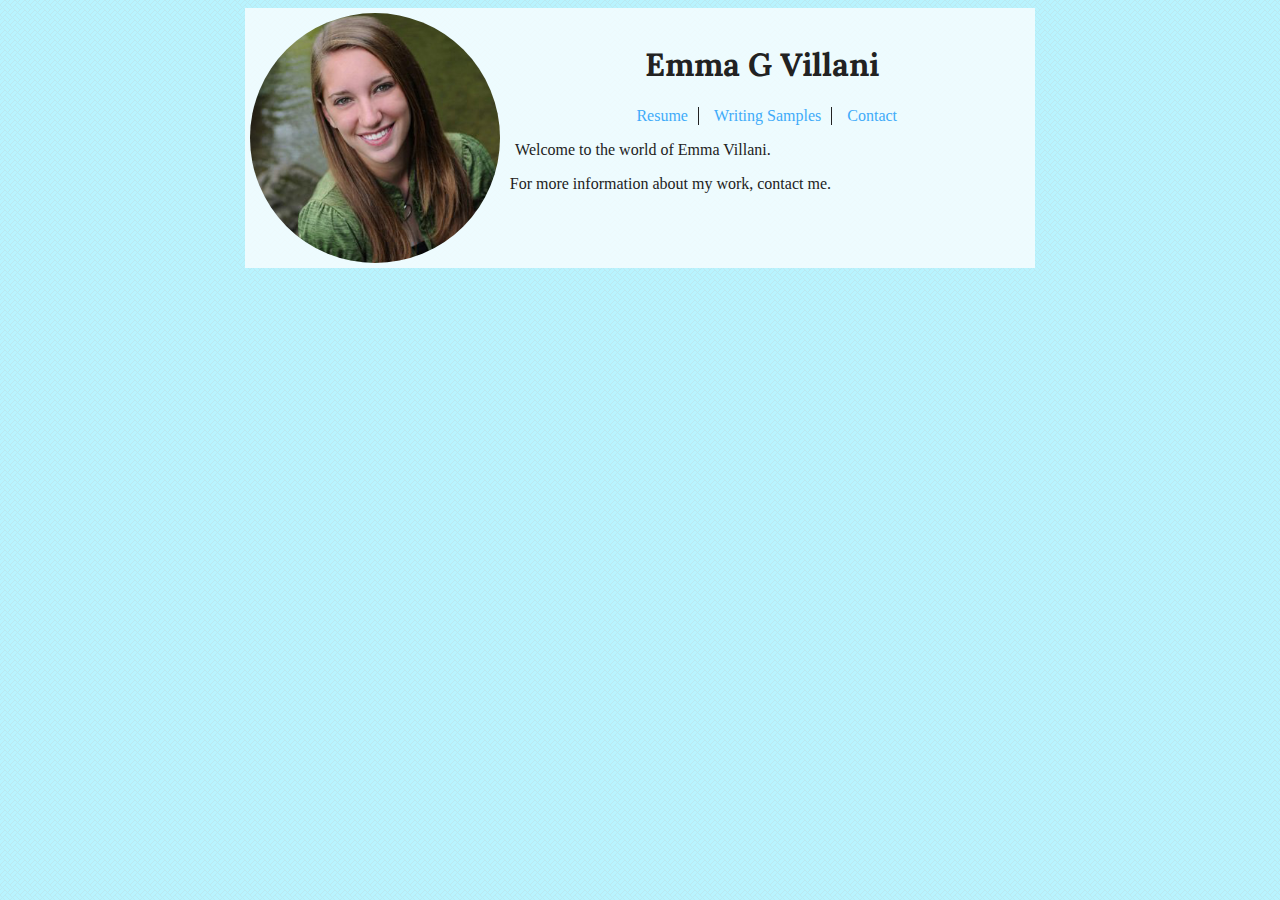
<file: index.html>
<!DOCTYPE html>
<html>
<head>
  <meta charset="UTF-8" />
  <meta name="viewport" content="width=device-width; initial-scale=1;" />
  <title>Home</title>
  <link href="css/web.css" media="screen" rel="stylesheet" />
  <link href="css/print.css" media="print" rel="stylesheet" />
  <link href="css/mobile.css" media="screen" rel="stylesheet" />
</head>

<body>
  <div id="container">
    <img src="img/emma-2.jpg" alt="Emma"/>
    <div><header>
      <h1><span class="web">Emma G Villani</span><span class="mobile">EGD</span></h1>
    </header>

    <nav>
      <ul>
        <li><a href="resume.html">Resume</a></li>
        <li><a href="writing.html">Writing <span class="web">Samples</span></a></li>
        <li><a href="contact.html">Contact</a></li>
      </ul>
    </nav>

    <p>Welcome to the <span class="mobile">mobile</span> world of Emma Villani.</p>
    <p>For more information about my work, contact me.</p></div>



  </div>
</body>

</html>
</file>
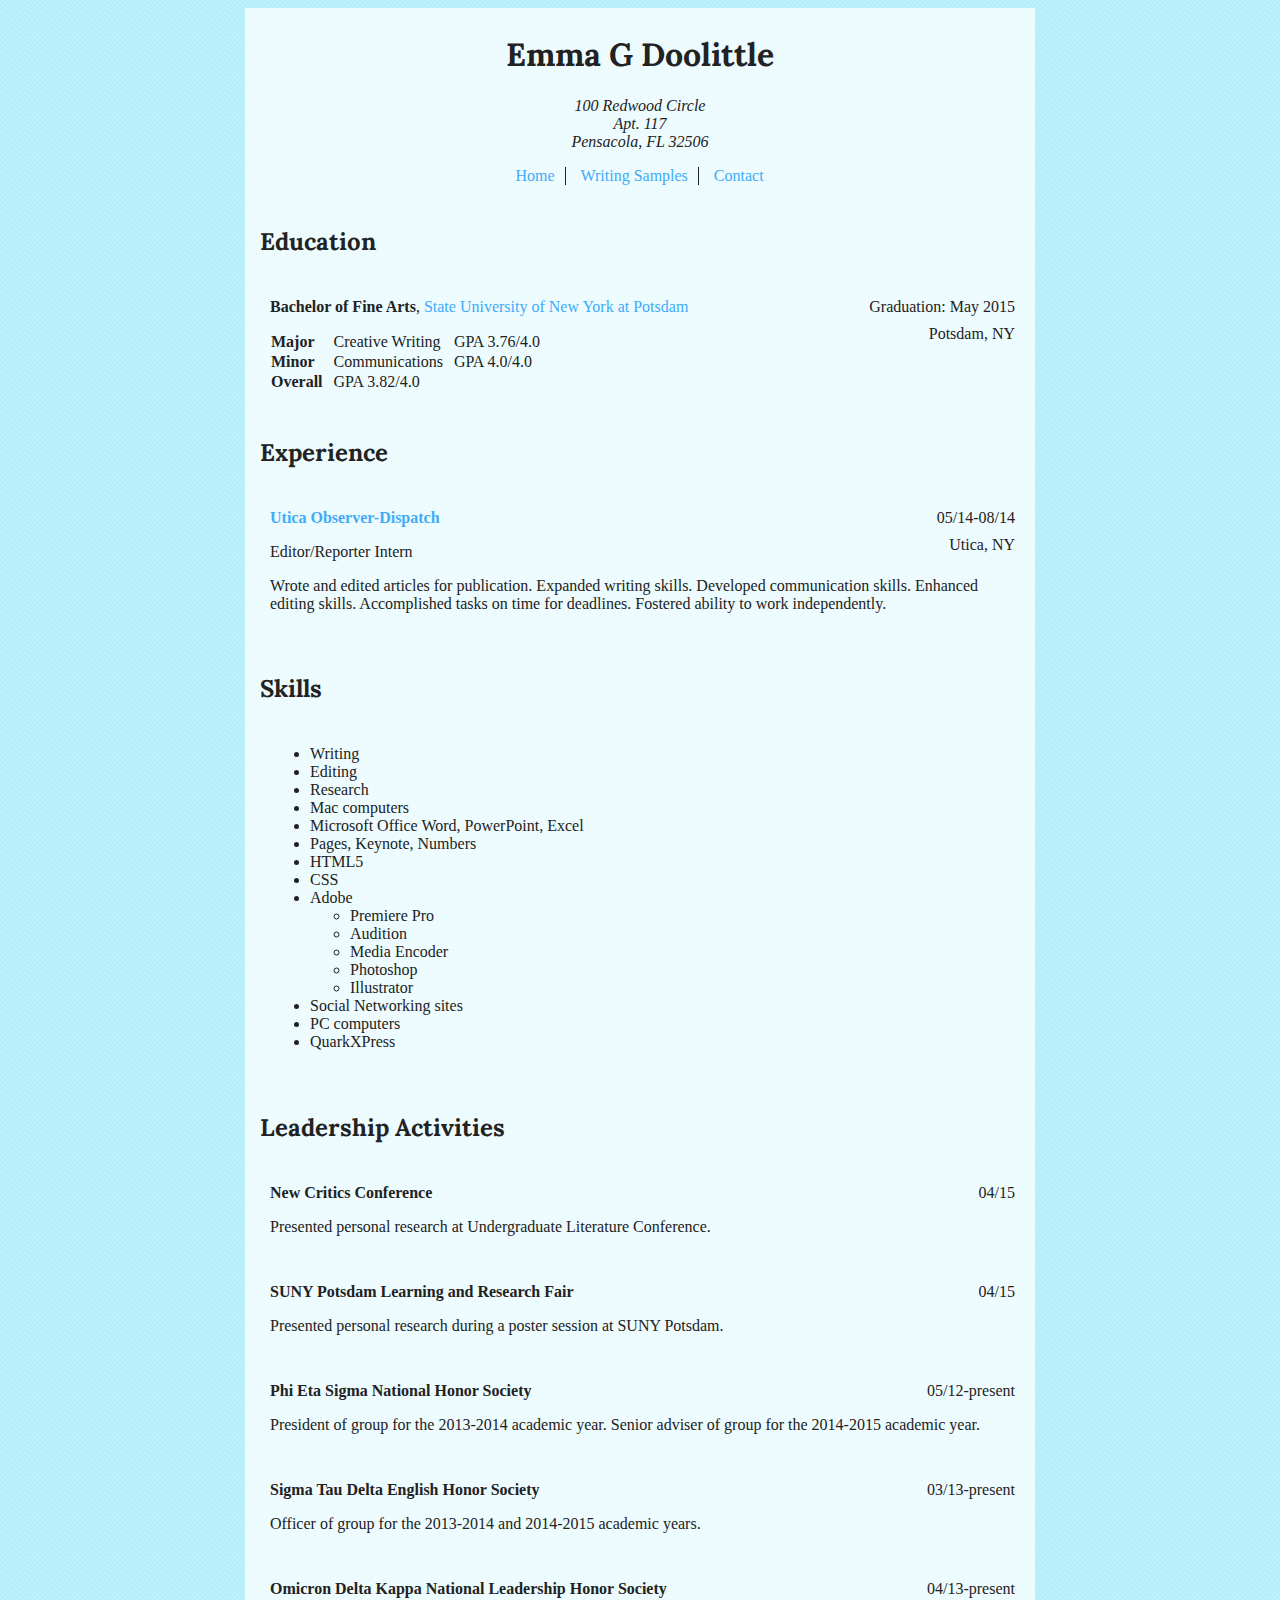
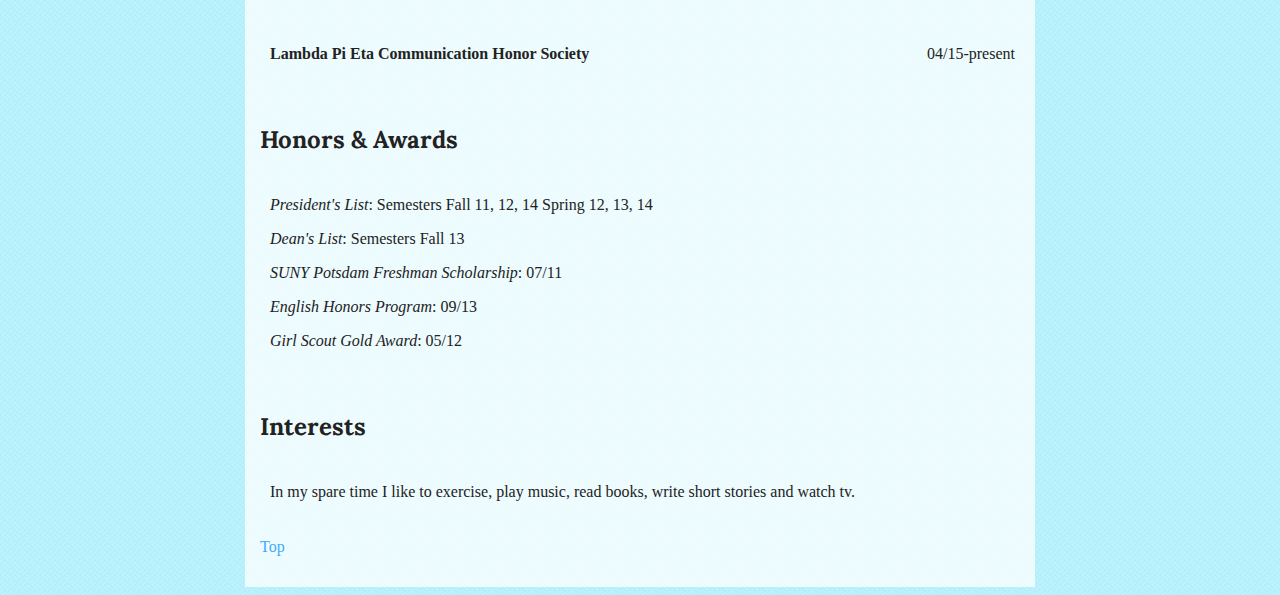
<file: resume.html>
<!DOCTYPE html>
<html>
<head>
  <meta charset="utf-8" />
  <meta name="viewport" content="width=device-width; initial-scale=1;" />
  <title>Resume</title>
  <link href="css/web.css" media="screen" rel="stylesheet" />
  <link href="css/print.css" media="print" rel="stylesheet" />
  <link href="css/mobile.css" media="screen" rel="stylesheet" />
</head>

<body>
  <div id="container">
  <header id="top">
    <h1><span class="web">Emma G Doolittle</span><span class="mobile">EGD</span></h1>

    <address class="web">
      100 Redwood Circle<br/>
      Apt. 117<br/>
      Pensacola, FL 32506
    </address>
  </header>

  <nav>
    <ul>
      <li><a href="index.html">Home</a></li>
      <li><a href="writing.html">Writing <span class="web">Samples</span></a></li>
      <li><a href="contact.html">Contact</a></li>
    </ul>
  </nav>

  <main>
    <div>
    <section id="education">
      <h2>Education</h2>

      <article>
        <p><strong>Bachelor of Fine Arts</strong>, <a href="http://www.potsdam.edu">State University of New York at Potsdam</a></p>
        <p class="location">Potsdam, NY</p>
        <p class="date">Graduation: May 2015</p>
        <table>
          <tr>
          <th>Major</th>
            <td>Creative Writing</td>
            <td>GPA 3.76/4.0</td>
          </tr>
          <tr>
          <th>Minor</th>
            <td>Communications</td>
            <td>GPA 4.0/4.0</td>
          </tr>
          <tr>
            <th>Overall</th>
              <td>GPA 3.82/4.0</td>
          </tr>
        </table>
      </article>

    </section>
  </div>

    <div>
    <section id="experience">
      <h2>Experience</h2>

      <article>
        <p><strong><a href="http://www.uticaod.com">Utica Observer-Dispatch</a></strong></p>
        <p>Editor/Reporter Intern</p>
        <p class="location">Utica, NY</p>
        <p class="date">05/14-08/14</p>
        <p>Wrote and edited articles for publication. Expanded writing skills. Developed communication skills. Enhanced editing skills. Accomplished tasks on time for deadlines. Fostered ability to work independently.</p>
      </article>

    </section>
  </div>

  <div>
    <section id="skills">
      <h2>Skills</h2>

      <article>
        <ul>
          <li>Writing</li>
          <li>Editing</li>
          <li>Research</li>
          <li>Mac computers</li>
          <li>Microsoft Office Word, PowerPoint, Excel</li>
          <li>Pages, Keynote, Numbers</li>
          <li>HTML5</li>
          <li>CSS</li>
          <li>Adobe
            <ul>
              <li>Premiere Pro</li>
              <li>Audition</li>
              <li>Media Encoder</li>
              <li>Photoshop</li>
              <li>Illustrator</li>
            </ul>
          </li>
          <li>Social Networking sites</li>
          <li>PC computers</li>
          <li>QuarkXPress</li>
        </ul>
      </article>

    </section>
  </div>

  <div class="web">
    <section id="leadership-activities">
      <h2>Leadership Activities</h2>

      <article>
        <p><strong>New Critics Conference</strong></p>
        <p class="date">04/15</p>
        <p>Presented personal research at Undergraduate Literature Conference.</p>
      </article>

      <article>
        <p><strong>SUNY Potsdam Learning and Research Fair</strong></p>
        <p class="date">04/15</p>
        <p>Presented personal research during a poster session at SUNY Potsdam.</p>
      </article>

      <article>
        <p><strong>Phi Eta Sigma National Honor Society</strong></p>
        <p class="date">05/12-present</p>
        <p>President of group for the 2013-2014 academic year. Senior adviser of group for the 2014-2015 academic year.</p>
      </article>

      <article>
        <p><strong>Sigma Tau Delta English Honor Society</strong></p>
        <p class="date">03/13-present</p>
        <p>Officer of group for the 2013-2014 and 2014-2015 academic years.</p>
      </article>

      <article>
        <p><strong>Omicron Delta Kappa National Leadership Honor Society</strong></p>
        <p class="date">04/13-present</p>
      </article>

      <article>
        <p><strong>Lambda Pi Eta Communication Honor Society</strong></p>
        <p class="date">04/15-present</p>
      </article>

    </section>
  </div>

  <div class="web">
    <section id="honors-awards">
      <h2>Honors &amp; Awards</h2>

      <article>
        <p><em>President's List</em>: Semesters Fall 11, 12, 14 Spring 12, 13, 14</p>
        <p><em>Dean's List</em>: Semesters Fall 13</p>
        <p><em>SUNY Potsdam Freshman Scholarship</em>: 07/11</p>
        <p><em>English Honors Program</em>: 09/13</p>
        <p><em>Girl Scout Gold Award</em>: 05/12</p>
      </article>

    </section>
  </div>

  <div class="web">
    <section id="interests">
      <h2>Interests</h2>

      <article>
        <p>In my spare time I like to exercise, play music, read books, write short stories and watch tv.</p>
      </article>

      <p><a href="#top">Top</a></p>
    </section>
  </div>
  </main>

</div>

</body>

</html>
</file>
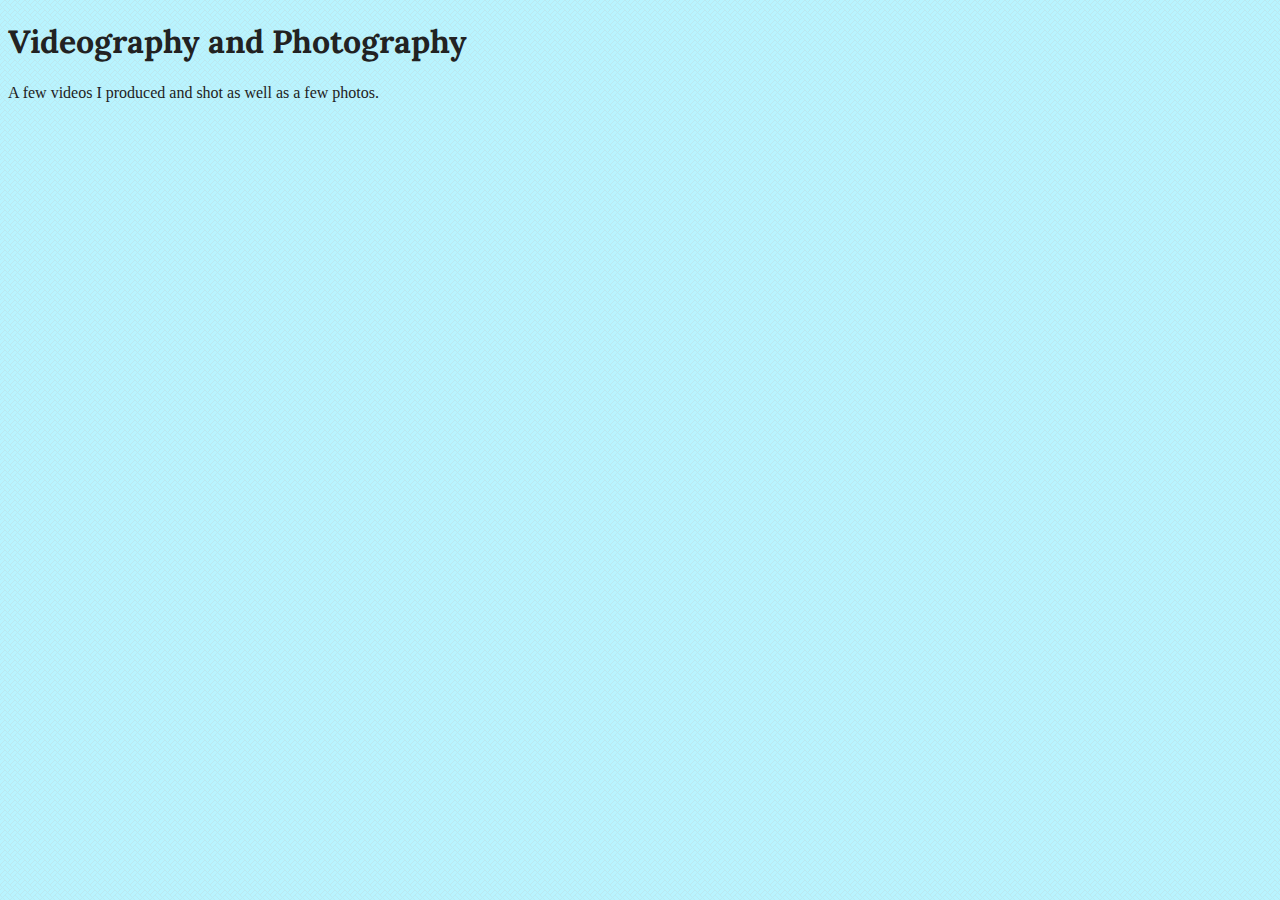
<file: samples.html>
<!DOCTYPE html>
<html>
  <head>
    <meta charset="utf-8" />
    <meta name="viewport" content="width=device-width; initial-scale=1;" />
    <title>Videography and Photography</title>
    <link href="css/web.css" media="screen" rel="stylesheet" />
    <link href="css/print.css" media="print" rel="stylesheet" />
    <link href="css/mobile.css" media="screen" rel="stylesheet" />
  </head>

  <body>
    <h1>Videography and Photography</h1>
    <p>A few videos I produced and shot as well as a few photos.</p>
  </body>

</html>
</file>
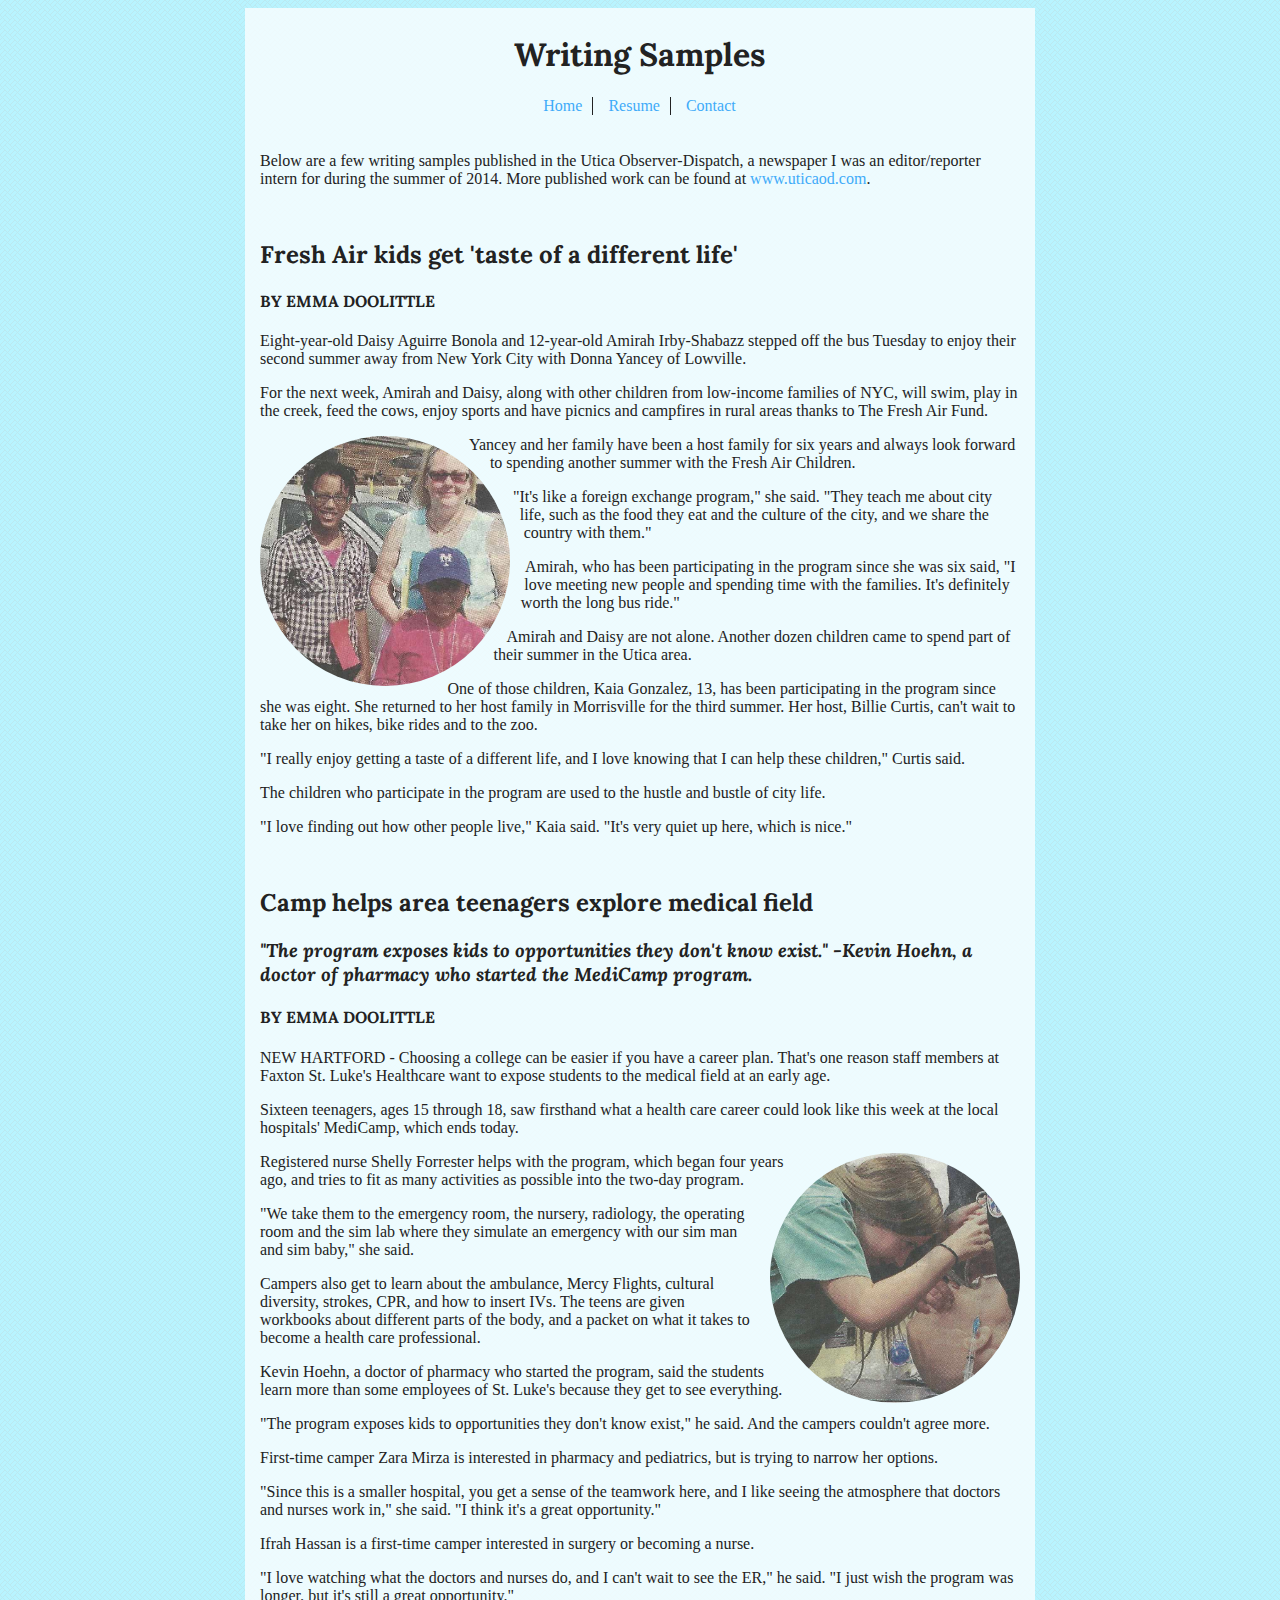
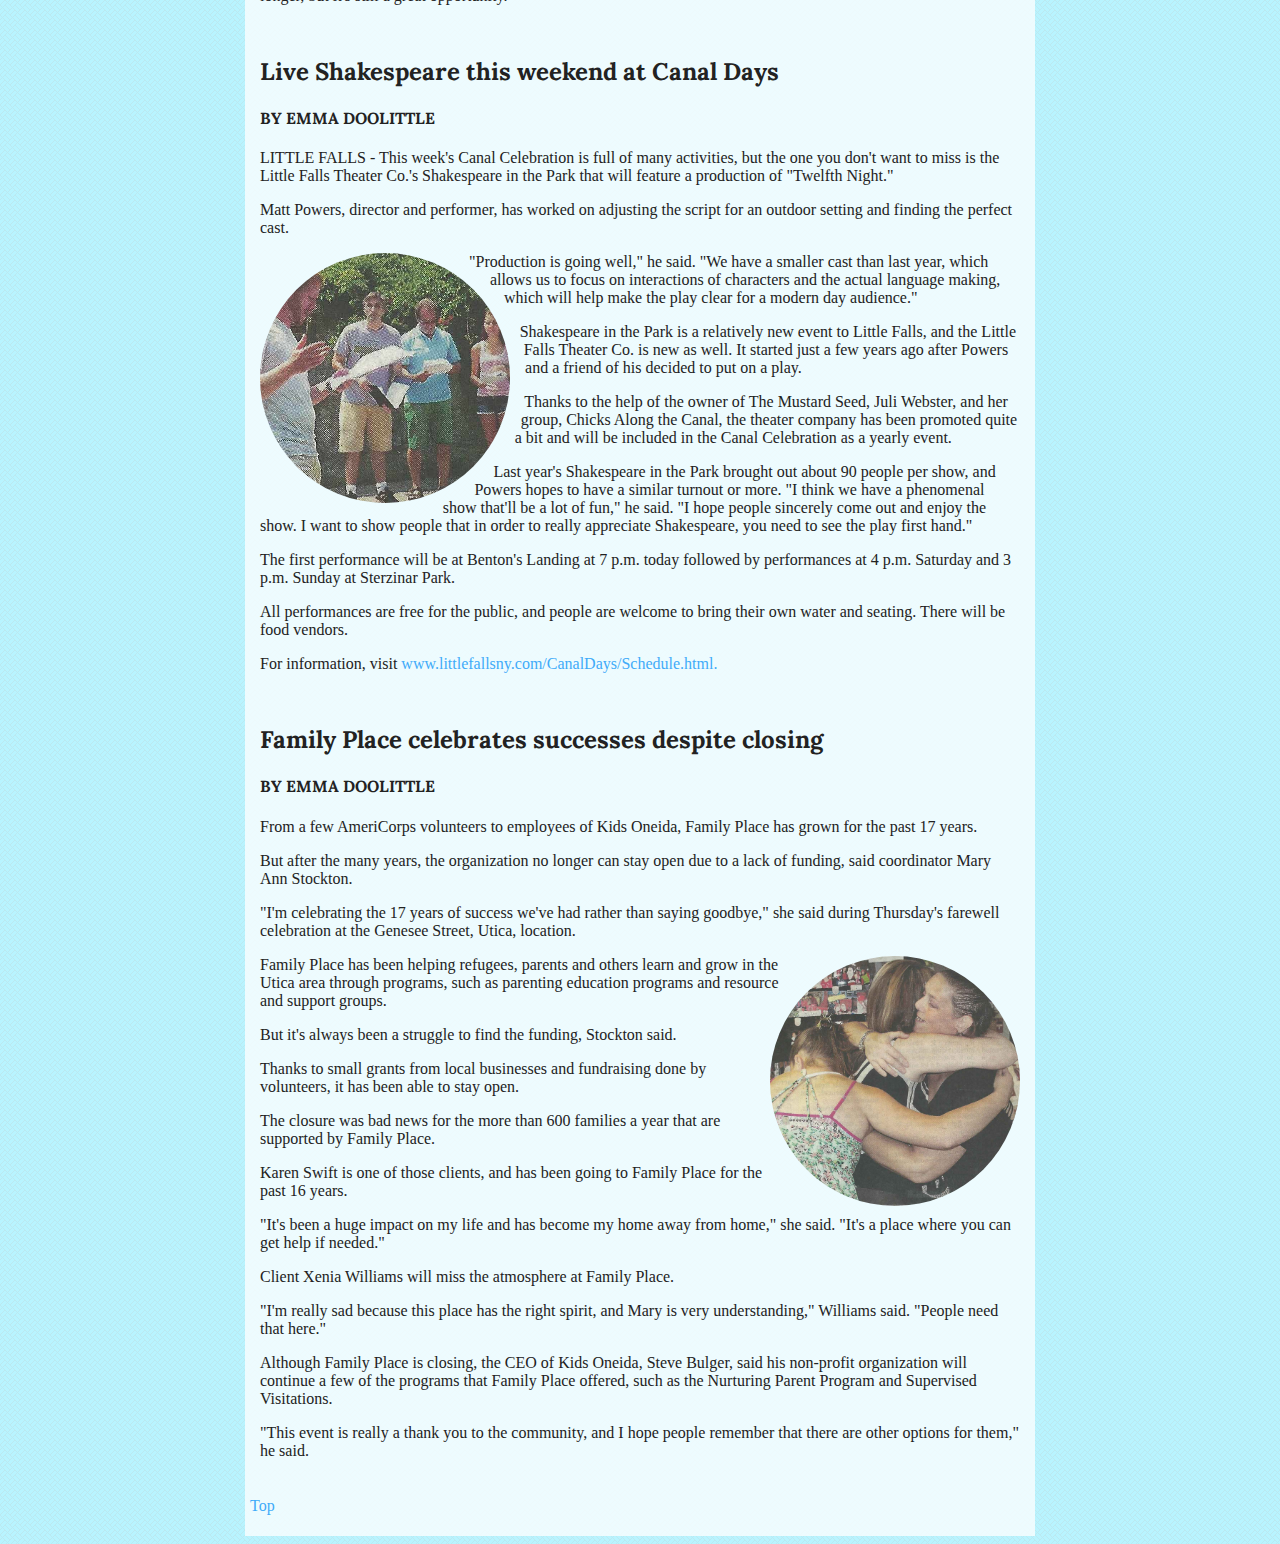
<file: writing.html>
<!DOCTYPE html>
<html>
  <head>
    <meta charset="utf-8" />
    <meta name="viewport" content="width=device-width; initial-scale=1;" />
    <title>Writing Samples</title>
    <link href="css/web.css" media="screen" rel="stylesheet" />
    <link href="css/print.css" media="print" rel="stylesheet" />
    <link href="css/mobile.css" media="screen" rel="stylesheet" />
  </head>

  <body>
    <div id="container">
      <header id="top">

        <h1>Writing <span class="web">Samples</span></h1>
        <nav>
          <ul>
            <li><a href="index.html">Home</a></li>
            <li><a href="resume.html">Resume</a></li>
            <li><a href="contact.html">Contact</a></li>
          </ul>
        </nav>
      </header>

      <main>
        <article>
        <p>Below <span class="web">are a few</span><span class="mobile">is a</span> writing sample<span class="web">s</span> published in the Utica Observer-Dispatch, a newspaper I was an editor/reporter intern for during the summer of 2014. More published work can be found at <a href="http://www.uticaod.com">www.uticaod.com</a>.</p>
      </article>

        <article class="web">
          <h2>Fresh Air kids get 'taste of a different life'</h2>
          <h4>BY EMMA DOOLITTLE</h4>
          <p>Eight-year-old Daisy Aguirre Bonola and 12-year-old Amirah Irby-Shabazz stepped off the bus Tuesday to enjoy their second summer away from New York City with Donna Yancey of Lowville.</p>

          <p>For the next week, Amirah and Daisy, along with other children from low-income families of NYC, will swim, play in the creek, feed the cows, enjoy sports and have picnics and campfires in rural areas thanks to The Fresh Air Fund.</p>
    <img src="img/fresh-air.jpg" alt="Fresh Air Children and Host Family"/>
          <p>Yancey and her family have been a host family for six years and always look forward to spending another summer with the Fresh Air Children.</p>

          <p>"It's like a foreign exchange program," she said. "They teach me about city life, such as the food they eat and the culture of the city, and we share the country with them."</p>

          <p>Amirah, who has been participating in the program since she was six said, "I love meeting new people and spending time with the families. It's definitely worth the long bus ride."</p>

          <p>Amirah and Daisy are not alone. Another dozen children came to spend part of their summer in the Utica area.</p>

          <p>One of those children, Kaia Gonzalez, 13, has been participating in the program since she was eight. She returned to her host family in Morrisville for the third summer. Her host, Billie Curtis, can't wait to take her on hikes, bike rides and to the zoo.</p>

          <p>"I really enjoy getting a taste of a different life, and I love knowing that I can help these children," Curtis said.</p>

          <p>The children who participate in the program are used to the hustle and bustle of city life.</p>

          <p>"I love finding out how other people live," Kaia said. "It's very quiet up here, which is nice."</p>
        </article>

        <article>
          <h2>Camp helps area teenagers explore medical field</h2>
          <h3><em>"The program exposes kids to opportunities they don't know exist." -Kevin Hoehn, a doctor of pharmacy who started the MediCamp program.</em></h3>
          <h4>BY EMMA DOOLITTLE</h4>
          <p>NEW HARTFORD - Choosing a college can be easier if you have a career plan. That's one reason staff members at Faxton St. Luke's Healthcare want to expose students to the medical field at an early age.</p>

          <p>Sixteen teenagers, ages 15 through 18, saw firsthand what a health care career could look like this week at the local hospitals' MediCamp, which ends today.</p>
    <img src="img/medi-camp.jpg" alt="MediCamp campers" class="right"/>
          <p>Registered nurse Shelly Forrester helps with the program, which began four years ago, and tries to fit as many activities as possible into the two-day program.</p>

          <p>"We take them to the emergency room, the nursery, radiology, the operating room and the sim lab where they simulate an emergency with our sim man and sim baby," she said.</p>

          <p>Campers also get to learn about the ambulance, Mercy Flights, cultural diversity, strokes, CPR, and how to insert IVs. The teens are given workbooks about different parts of the body, and a packet on what it takes to become a health care professional.</p>

          <p>Kevin Hoehn, a doctor of pharmacy who started the program, said the students learn more than some employees of St. Luke's because they get to see everything.</p>

          <p>"The program exposes kids to opportunities they don't know exist," he said. And the campers couldn't agree more.</p>

          <p>First-time camper Zara Mirza is interested in pharmacy and pediatrics, but is trying to narrow her options.</p>

          <p>"Since this is a smaller hospital, you get a sense of the teamwork here, and I like seeing the atmosphere that doctors and nurses work in," she said. "I think it's a great opportunity."</p>

          <p>Ifrah Hassan is a first-time camper interested in surgery or becoming a nurse.</p>

          <p>"I love watching what the doctors and nurses do, and I can't wait to see the ER," he said. "I just wish the program was longer, but it's still a great opportunity."</p>

        </article>

      <article class="web">
        <h2>Live Shakespeare this weekend at Canal Days</h2>
        <h4>BY EMMA DOOLITTLE</h4>
        <p> LITTLE FALLS - This week's Canal Celebration is full of many activities, but the one you don't want to miss is the Little Falls    Theater Co.'s Shakespeare in the Park that will feature a production of "Twelfth Night."

        <p>Matt Powers, director and performer, has worked on adjusting the script for an outdoor setting and finding the perfect cast.</p>
<img src="img/shakespeare.jpg" alt="Shakespeare in the Park"/>
        <p>"Production is going well," he said. "We have a smaller cast than last year, which allows us to focus on interactions of characters and the actual language making, which will help make the play clear for a modern day audience."</p>

        <p>Shakespeare in the Park is a relatively new event to Little Falls, and the Little Falls Theater Co. is new as well. It started just a few years ago after Powers and a friend of his decided to put on a play.</p>

        <p>Thanks to the help of the owner of The Mustard Seed, Juli Webster, and her group, Chicks Along the Canal, the theater company has been promoted quite a bit and will be included in the Canal Celebration as a yearly event.</p>

        <p>Last year's Shakespeare in the Park brought out about 90 people per show, and Powers hopes to have a similar turnout or more.
        "I think we have a phenomenal show that'll be a lot of fun," he said. "I hope people sincerely come out and enjoy the show. I want to show people that in order to really appreciate Shakespeare, you need to see the play first hand."</p>

        <p>The first performance will be at Benton's Landing at 7 p.m. today followed by performances at 4 p.m. Saturday and 3 p.m. Sunday at Sterzinar Park.</p>

        <p>All performances are free for the public, and people are welcome to bring their own water and seating. There will be food vendors.</p>

        <p>For information, visit <a href="http://www.littlefallsny.com/CanalDays/Schedule.html">www.littlefallsny.com/CanalDays/Schedule.html.</a></p>
    </article>

    <article class="web">
      <h2>Family Place celebrates successes despite closing</h2>
      <h4>BY EMMA DOOLITTLE</h4>
      <p>From a few AmeriCorps volunteers to employees of Kids Oneida, Family Place has grown for the past 17 years.</p>

      <p>But after the many years, the organization no longer can stay open due to a lack of funding, said coordinator Mary Ann Stockton.</p>

      <p>"I'm celebrating the 17 years of success we've had rather than saying goodbye," she said during Thursday's farewell celebration at the Genesee Street, Utica, location.</p>
<img src="img/family.jpg" alt="Family Place Closing" class="right"/>
      <p>Family Place has been helping refugees, parents and others learn and grow in the Utica area through programs, such as parenting education programs and resource and support groups.</p>

      <p>But it's always been a struggle to find the funding, Stockton said.</p>

      <p>Thanks to small grants from local businesses and fundraising done by volunteers, it has been able to stay open.</p>

      <p>The closure was bad news for the more than 600 families a year that are supported by Family Place.</p>

      <p>Karen Swift is one of those clients, and has been going to Family Place for the past 16 years.</p>

      <p>"It's been a huge impact on my life and has become my home away from home," she said. "It's a place where you can get help if needed."</p>

      <p>Client Xenia Williams will miss the atmosphere at Family Place.</p>

      <p>"I'm really sad because this place has the right spirit, and Mary is very understanding," Williams said. "People need that here."</p>

      <p>Although Family Place is closing, the CEO of Kids Oneida, Steve Bulger, said his non-profit organization will continue a few of the programs that Family Place offered, such as the Nurturing Parent Program and Supervised Visitations.</p>

      <p>"This event is really a thank you to the community, and I hope people remember that there are other options for them," he said.</p>
    </article>

    <p class="web"><a href="#top">Top</a></p>
  </main>
    </div>
  </body>


</html>
</file>
<file: css/web.css>
@import url(https://fonts.googleapis.com/css?family=Lora|Tinos);

body {
font-family: "Tinos", serif;
font-size: 16px;
color: #222;
background: url(../img/cream-pixels.png);
background-color: #B8F4FF; /*light blue*/
}

#container {
  max-width: 780px;
  min-width: 650px;
  margin: 0 auto;
  background: rgba(255,255,255,.75);
  overflow: auto;
}

div {
  padding: 5px;
  /*border: 1px solid #222;*/
  margin: 5px;
  position: relative;
}

img {
  -webkit-shape-outside: circle(50%);
  shape-outside: circle(50%);
  border-radius: 50%;
  float: left;
  margin-right: 20px;
  width: 250px;
}

header, nav {
  text-align: center;
}

nav ul {
  text-align: center;
  list-style: none;
  padding-left: 0px;
}

nav li {
  text-align: center;
  display: inline-block;
  margin-right: 1px;
  padding: 0 10px;
  border-right: 1px solid #222;
}

nav li:last-child {
  border-right: 0;
}

h1, h2, h3, h4 {
  font-family: "Lora", serif;
}

article {
  position: relative;
  padding: 5px;
  margin: 5px;
}

article p.date {
  position: absolute;
  top: 5px;
  right: 0;
}

article p.location {
  position: absolute;
  top: 2em;
  right:0;
}

table {
  border-spacing: 0px;
}

td {
  padding-right: 10px;
}

th{
  text-align: left;
  padding-right: 10px;
}

a {
  color: #3FABF9; /* light blue */
  text-decoration: none;
}

a:hover {
  color: #4EA319; /* light green */
  text-decoration: underline;
}

a:active {
  color: #F89B27; /* light orange */
}

a:visited {
  color: #8132EA; /* light purple */
}

#social li{
  list-style: none;
  display: inline;
  margin-right: 55px;
  margin-left: 50px;
}

.mobile {
  display: none;
}

.right {
  float:right;
  margin-left: 20px;
  margin-right: 0;
}
</file>
<file: css/print.css>
* {
  color: black;
  background: transparent;
  font-size: 12pt;
  font-family: "Times New Roman", serif;
}

@page {
  margin: 0.5in;
}

header {
  text-align: center;
}

h1 {
  font-size: 140%;
}

h2 {
  font-size: 125%;
}

nav {
  display: none;
}

a {
  text-decoration: none;
}

a[href^="http://"] {
  display: block;
}

a[href^="http://"]:after { content: " (" attr(href) ") "; }

a[href="#top"] {
  display: none;
}

th{
  text-align: left;
}

article {
  position: relative;
  padding: 0.05in;
  margin: 0.05in;
}

article p.date {
  position: absolute;
  top: 0.075in;
  right: 0;
}

article p.location {
  position: absolute;
  top: 2em;
  right:0;
}
/*
#honors-awards {
  page-break-before: always;
}*/
</file>
<file: css/mobile.css>
@media (max-width: 320px){

  body{
    font-family: serif;
    font-size: 24px;
  }

  #container {
    max-width: 320px;
    min-width: 0px;
    margin: 0 auto;
  }

  h1, h2, h3, h4 {
    font-family: serif;
  }

  nav li {
    margin-right: .5px;
    padding-left: .5px;
  }

  img {
    display: none;
  }

  article p.date {
    position: static;
  }

  article p.location {
    position: static;
  }

  td {
    display: inline-block;
  }

  th {
    display: block;
  }

  .mobile {
    display: inline-block;
  }

  .web {
    display: none;
  }
}
</file>
